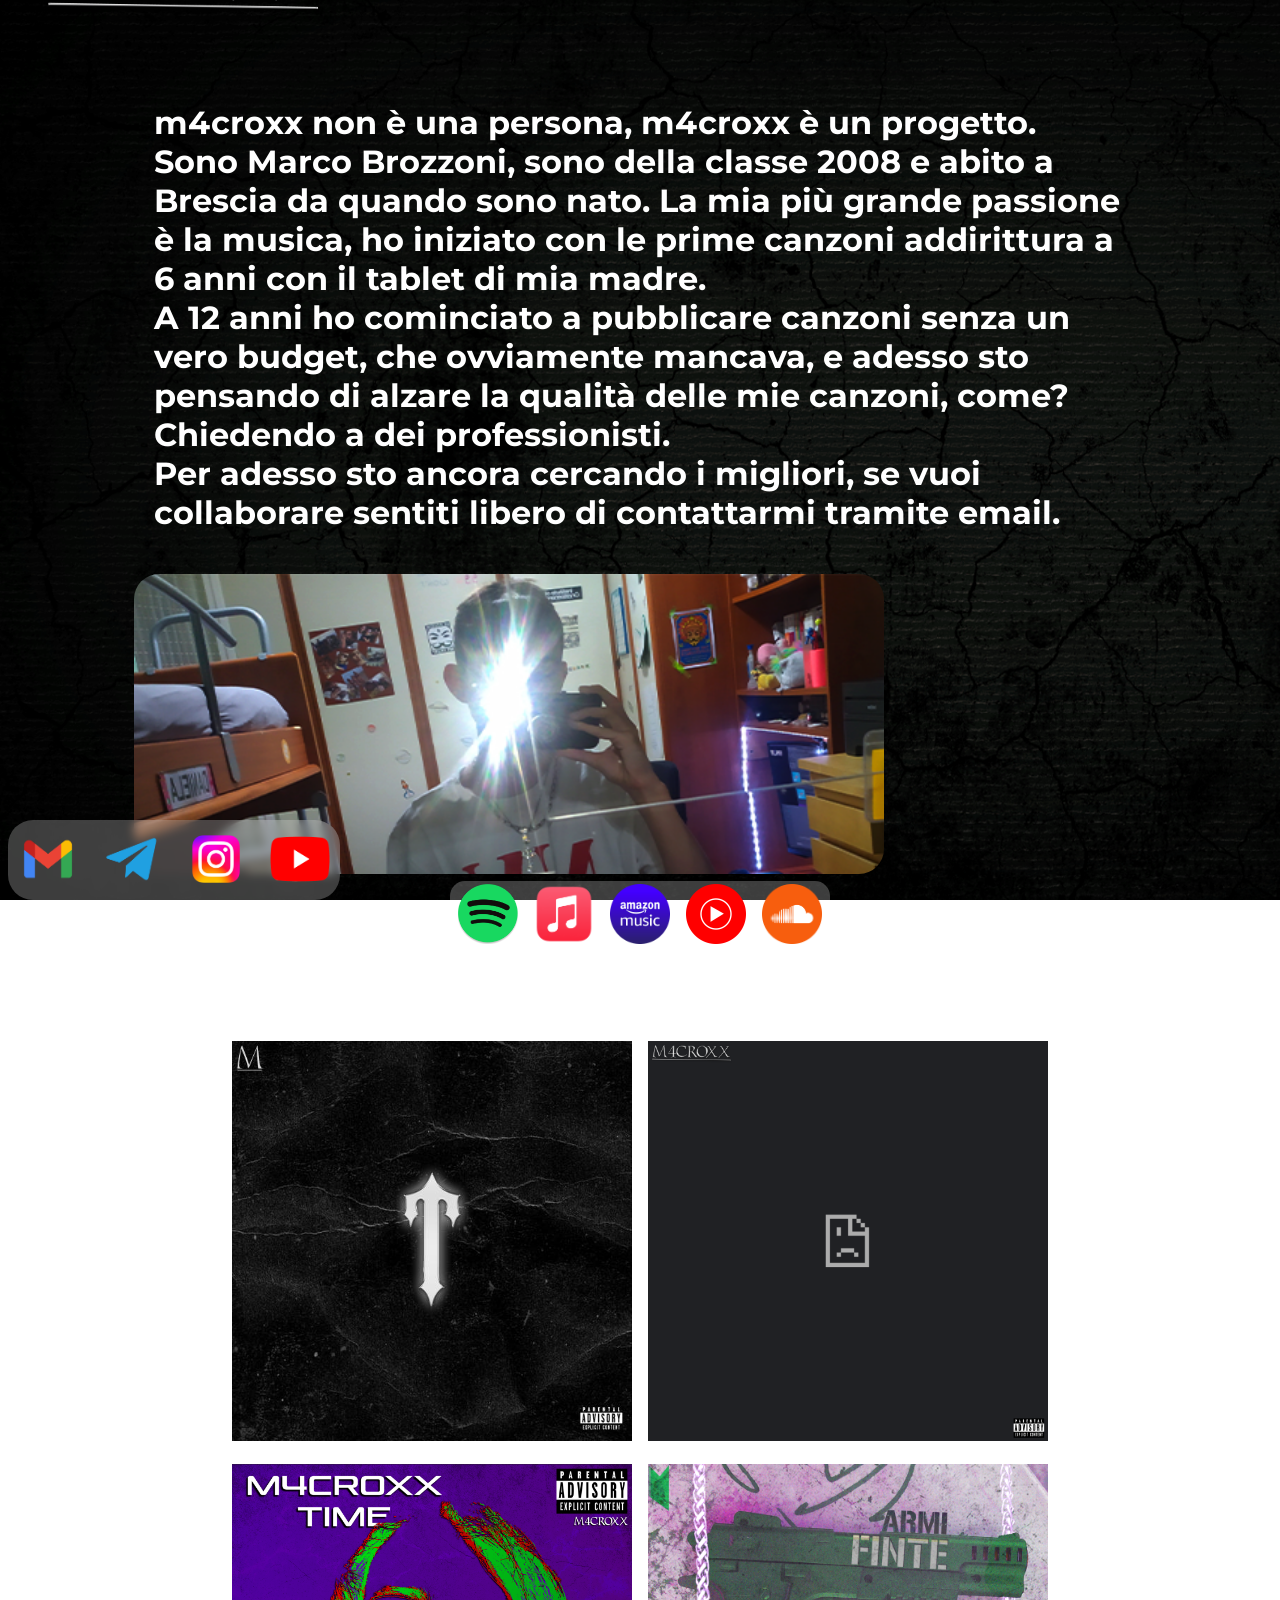
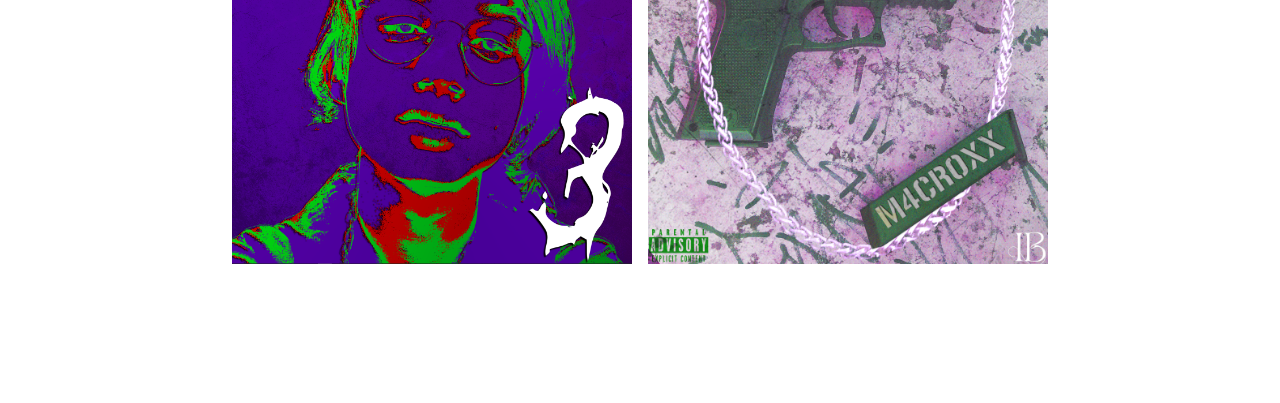
<file: index.html>
<!-- 
    Creato da Hemerale Back 2022-2023
                                    -->
                                
<!DOCTYPE html>
<html lang="it">
<head>
    <meta name="author" content="Hemerale Back">
    <title>M4croxx</title>
    <link rel="stylesheet" href="style.css">
    <link rel="icon" href="image/logo.png">
    <meta name="keywords" lang="it" content="m4croxx, macrox, m4crox, new trapstar, 404, freestyle, armi finte, m4croxx time">
</head>
<body>

    <img class="m4scritta" src="image/m4croxx.png" width="350px" height="200px">
    <br><br><br>
    <!-- ========== < ABOUT ME > ========== -->
    <div id="about">
        <div class="about">
            <h1>
                m4croxx non è una persona, m4croxx è un progetto. <br>Sono Marco Brozzoni, sono della classe 2008 e abito a Brescia da quando sono nato. La mia più grande passione è la musica, 
                ho iniziato con le prime canzoni addirittura a 6 anni con il tablet di mia madre. <br> A 12 anni ho cominciato a pubblicare canzoni senza un vero budget, 
                che ovviamente mancava, e adesso sto pensando di alzare la qualità delle mie canzoni, come? Chiedendo a dei professionisti. <br> Per adesso sto ancora cercando i migliori, 
                se vuoi collaborare sentiti libero di contattarmi tramite email.
            </h1>
            <img src="image/m4croxxfoto.png" class="desktoponly">
            <img src="image/m4croxxfoto1.png" class="mobileonly"> 
          </div>
    </div>
    
    <br><br>

    <!-- ========== < PROGETTI > ========== -->
    <div id="progetti">
        <div class="distributori">

            <!-- Spotify -->
            <button class="software" title="Spotify" onclick="window.open('https://open.spotify.com/artist/7DsR3NWHQTECMXd1GbBOjT')"><img class="stwlogo" src="image/spotify.png"></button>
            
            <!-- Apple Music -->
            <button class="software" title="Apple Music" onclick="window.open('https://music.apple.com/us/artist/m4croxx/1657421523')"><img class="stwlogo" src="image/apple.png"></button>        

            <!-- Amazon Music -->
            <button class="software" title="Amazon Music" onclick="window.open('https://music.amazon.com/artists/B0BNQSWFRQ/m4croxx')"><img class="stwlogo" src="image/amazon.png" ></button>

            <!-- Youtube Music -->
            <button class="software" title="Youtube Music" onclick="window.open('https://www.youtube.com/@music_m4croxx')"><img class="stwlogo" src="image/youtubem.png" ></button>

            <!-- SoundCloud -->
            <button class="software" title="SoundCloud" onclick="window.open('https://soundcloud.com/marco-brozzoni')"><img class="stwlogo" src="image/soundcloud.png" ></button>

        </div>

        <div class="album">
            
            <!-- NewTrapstar -->
            <button class="song" onclick="window.open('https://open.spotify.com/track/1Zu26CAMXqjzrxeVzYwLHC?si=6f6fada705df4993')"><img class="cover" src="image/newtrapstar.png"></button>

            <!-- 404 -->
            <button class="song" onclick="window.open('https://open.spotify.com/track/13gpf0P6IjeeTtWT2EsSTV?si=db23c7271b534797')"><img class="cover" src="image/404.png"></button>

            <br><br>

            <!-- m4croxx time 3 -->
            <button class="song" onclick="window.open('https://open.spotify.com/track/5DdL4Al6jxvA0uVFuJmnpC?si=f7cb32dbb3024f46')"><img class="cover" src="image/mt3.png"></button>

            <!-- Armi Finte -->
            <button class="song" onclick="window.open('https://open.spotify.com/track/7f1El06VfVVA1Uaz54oFbG?si=27b3722f556b4131')"><img class="cover" src="image/armifinte.jpg"></button>
    
        </div>
    </div>
    
    <!-- ========== < SOCIAL > ========== -->
    <div id="social">

        <!-- Gmail -->
        <button class="social" title="Gmail" onclick="window.open('mailto:m4croxx.collabs@gmail.com')"><img src="image/gmail.png"></button>

        <!-- Telegram -->
        <button class="social" title="Telegram" onclick="window.open('https://t.me/marcobrozzoni')"><img src="image/telegram.png"></button>

        <!-- Instagram -->
        <button class="social" title="Instagram" onclick="window.open('https://instagram.com/m4croxx.for.real')"><img src="image/instagram.png"></button>

        <!-- Youtube -->
        <button class="social" title="Youtube" onclick="window.open('https://www.youtube.com/@m4croxx_for_real')"><img src="image/youtube.png"></button>

    </div>

</body>
</html>
</file>
<file: style.css>
@import url('https://fonts.googleapis.com/css2?family=Montserrat:wght@500&display=swap');

body{
    background-image: url(image/m4bg.png);
    background-attachment: fixed; 
    background-size: cover;
    background-repeat: repeat;
}

.box{
    position: absolute;
    margin: 15px;
    border-radius: 35px;
    background-color: rgba(255, 255, 255, 0.144);
    backdrop-filter: blur(5px);
    border: none;
    cursor: pointer;
    width: 60%;
    font-size: 30px;
    left: 20%;
    box-shadow: 0 0 0.5em #000000;    
}

@font-face {
    font-family: "MonogramsToolbox";
    src: url(FONT/MonogramsToolbox.ttf);
}

h1{
    font-family: "MonogramsToolbox";
}

.bex{
    background-color: transparent;
    cursor: pointer;
    border-color: transparent;
    border-width: 10px;
}

.box:hover{
    background-color: rgba(255, 255, 255, 0.24);
}

/* MOBILE */
@media only screen and (max-width: 1700px) {

    #about img{
        width: 750px;
        border-radius: 25px;
        height: 300px;
    }


    .desktoponly{
        display: none;
    }

    .m4scritta{
        bottom: 91%; 
        position: absolute;
    }

    .chisono{
        top: 20%;
    }

    .progetti{
        top: 42%;
    }

    .contatti{
        top: 65%;
    }

    .stwlogo{
        height: 60px;
        width: 60px;
    }

    .distributori{
        top: -3%;
    }

    .cover{
        width: 400px;
        height: 400px;
    }

    #social{
        position: fixed;
        bottom: 0px;
    }
}

/* DESKTOP */
@media only screen and (min-width: 1701px){

    .about{
        display: flex;
        align-items: center;
    }

    
    .mobileonly{
        display: none;
    }

    #about img{
        width: 500px;
        border-radius: 25px;
        height: 700px;
    }

    .m4scritta{
        bottom: 82%; 
        position: absolute;
    }

    .chisono{
        top: 10%;
    }

    .contatti{
        top: 37%;
    }

    .progetti{
        top: 64%;
    }

    .stwlogo{
        height: 50px;
        width: 50px;
    }

    .distributori{
        top: 7%;
    }

    .cover{
        width: 500px;
        height: 500px;
    }

    .comingsoon{
        display: none;
    }

}

/* ========== < PROGETTI > ========== */

.song{
    cursor: pointer;
    border: none;
    background-color: transparent;
}

.album{    
    padding: 10% 0;
    text-align: center;
}

.distributori{
    position: absolute;
    left: 50%;
    transform: translate(-50%, 0);
    background-color: rgba(255, 255, 255, 0.24);
    padding: 2px;
    border-radius: 15px;
}

.software{
    cursor: pointer;
    border: none;
    background: none;
}

#progetti{
    position: relative;
}

/* ========== < SOCIAL > ========== */

.social{
    cursor: pointer;
    border: none;
    background-color: transparent;
    width: 80px;
    height: 80px;
    border-radius: 25px;
}

#social{
    background-color: rgba(255, 255, 255, 0.24);
    backdrop-filter: blur(5px);
    border-radius: 25px;
}

.social:hover{
    background-color: rgba(255, 255, 255, 0.178);
    backdrop-filter: blur(5px);
}

.social img{
    width: 60px;
    height: 60px;
}

/* ========== < ABOUT ME  > ========== */

.about{
    margin: auto;
    width: 80%;
}

#about h1{
    padding: 20px;
    color: white;
    text-align: left;
    font-family: 'Montserrat', sans-serif;
}
</file>
